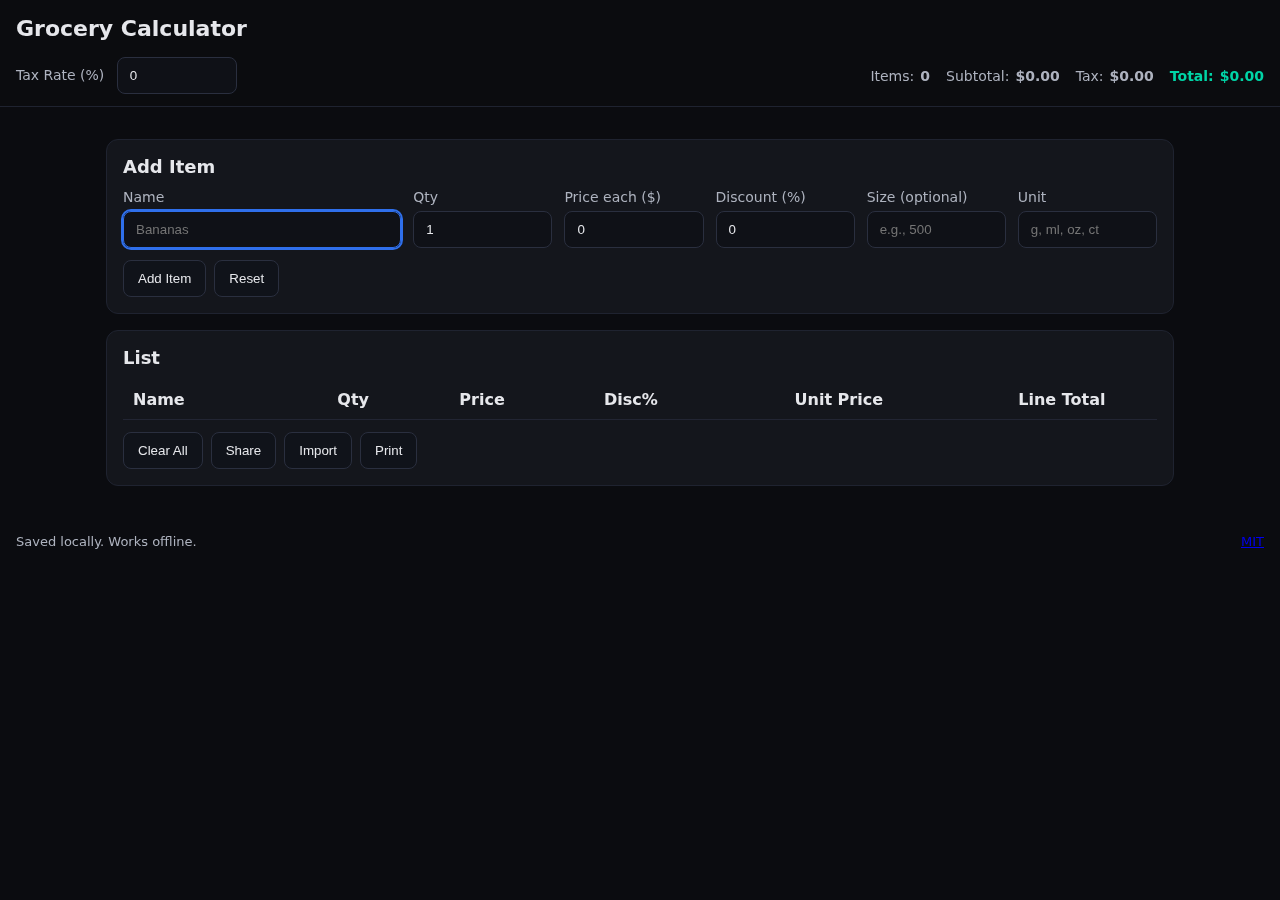
<file: index.html>
<!doctype html>
<html lang="en">
<head>
	<meta charset="utf-8" />
	<meta name="viewport" content="width=device-width,initial-scale=1" />
	<title>Grocery Calculator</title>
	<link rel="stylesheet" href="assets/styles.css" />
</head>
<body>
	<header class="app-header">
		<h1>Grocery Calculator</h1>
		<div class="totals">
			<label>Tax Rate (%)
				<input id="taxRate" type="number" min="0" step="0.01" value="0" />
			</label>
			<div class="summary">
				<div><span>Items:</span><strong id="summaryItems">0</strong></div>
				<div><span>Subtotal:</span><strong id="summarySubtotal">$0.00</strong></div>
				<div><span>Tax:</span><strong id="summaryTax">$0.00</strong></div>
				<div class="grand"><span>Total:</span><strong id="summaryTotal">$0.00</strong></div>
			</div>
		</div>
	</header>

	<main class="container">
		<section class="card">
			<h2>Add Item</h2>
			<form id="itemForm" autocomplete="off">
				<div class="grid">
					<label>Name
						<input id="name" required placeholder="Bananas" />
					</label>
					<label>Qty
						<input id="quantity" type="number" inputmode="decimal" min="0" step="0.01" value="1" />
					</label>
					<label>Price each ($)
						<input id="price" type="number" inputmode="decimal" min="0" step="0.01" value="0" />
					</label>
					<label>Discount (%)
						<input id="discountPct" type="number" inputmode="decimal" min="0" max="100" step="0.01" value="0" />
					</label>
					<label>Size (optional)
						<input id="size" type="number" inputmode="decimal" min="0" step="0.01" placeholder="e.g., 500" />
					</label>
					<label>Unit
						<input id="unit" placeholder="g, ml, oz, ct" />
					</label>
				</div>
				<div class="actions">
					<button id="addBtn" type="submit">Add Item</button>
					<button id="resetBtn" type="button">Reset</button>
				</div>
			</form>
		</section>

		<section class="card">
			<h2>List</h2>
			<div class="table-wrap">
				<table class="items">
					<thead>
						<tr>
							<th>Name</th>
							<th class="num">Qty</th>
							<th class="num">Price</th>
							<th class="num">Disc%</th>
							<th class="num">Unit Price</th>
							<th class="num">Line Total</th>
							<th></th>
						</tr>
					</thead>
					<tbody id="itemsBody"></tbody>
				</table>
			</div>
			<div class="toolbar">
				<button id="clearAllBtn" type="button">Clear All</button>
				<button id="shareBtn" type="button">Share</button>
				<button id="importBtn" type="button">Import</button>
				<button id="printBtn" type="button">Print</button>
			</div>
		</section>
	</main>

	<footer class="footer">
		<div>Saved locally. Works offline.</div>
		<a href="https://opensource.org/licenses/MIT" target="_blank" rel="noreferrer">MIT</a>
	</footer>

	<script src="assets/app.js"></script>
</body>
</html>
</file>
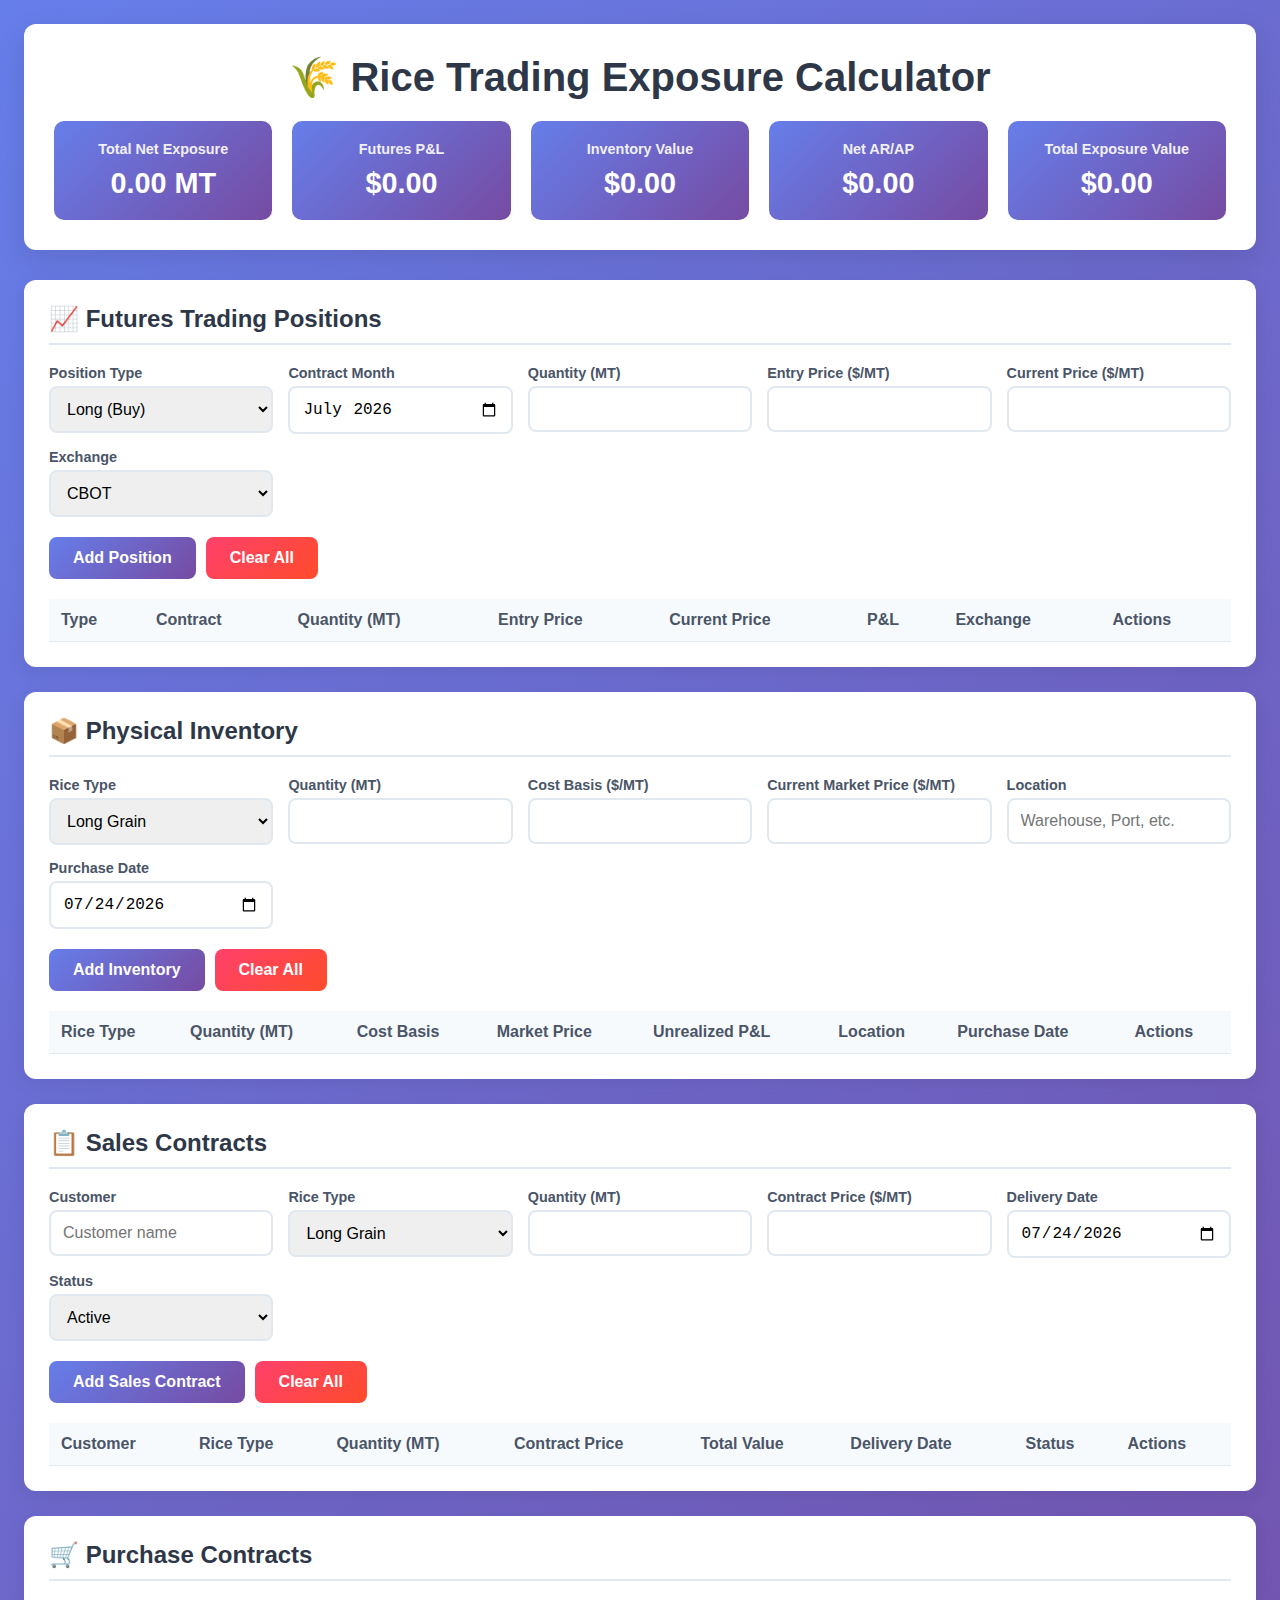
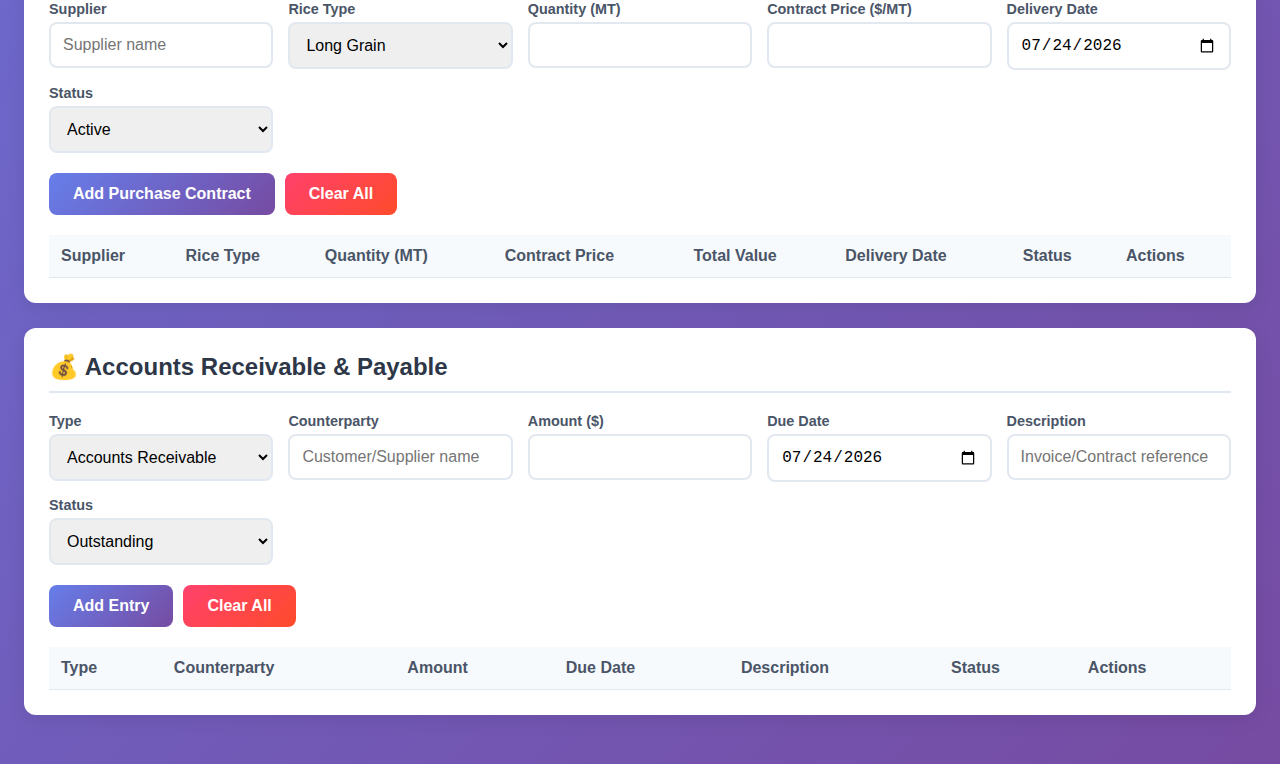
<file: rice-trading-calculator.html>
<!DOCTYPE html>
<html lang="en">
<head>
    <meta charset="UTF-8">
    <meta name="viewport" content="width=device-width, initial-scale=1.0">
    <title>Rice Trading Exposure Calculator</title>
    <style>
        * {
            margin: 0;
            padding: 0;
            box-sizing: border-box;
        }

        body {
            font-family: -apple-system, BlinkMacSystemFont, 'Segoe UI', Roboto, sans-serif;
            background: linear-gradient(135deg, #667eea 0%, #764ba2 100%);
            min-height: 100vh;
            padding: 24px;
        }

        .container {
            max-width: 1400px;
            margin: 0 auto;
        }

        .header {
            background: white;
            border-radius: 12px;
            padding: 30px;
            margin-bottom: 30px;
            box-shadow: 0 10px 30px rgba(0,0,0,0.1);
        }

        .header h1 {
            color: #2d3748;
            font-size: 2.5rem;
            margin-bottom: 20px;
            text-align: center;
        }

        .exposure-summary {
            display: grid;
            grid-template-columns: repeat(auto-fit, minmax(200px, 1fr));
            gap: 20px;
            margin-top: 20px;
        }

        .summary-card {
            background: linear-gradient(135deg, #4facfe 0%, #00f2fe 100%);
            color: white;
            padding: 20px;
            border-radius: 10px;
            text-align: center;
        }

        .summary-card h3 {
            font-size: 0.9rem;
            margin-bottom: 10px;
            opacity: 0.9;
        }

        .summary-card .value {
            font-size: 1.8rem;
            font-weight: bold;
        }

        .summary-card.positive { background: linear-gradient(135deg, #11998e 0%, #38ef7d 100%); }
        .summary-card.negative { background: linear-gradient(135deg, #ff416c 0%, #ff4b2b 100%); }
        .summary-card.neutral { background: linear-gradient(135deg, #667eea 0%, #764ba2 100%); }

        .section {
            background: white;
            border-radius: 12px;
            padding: 25px;
            margin-bottom: 25px;
            box-shadow: 0 5px 20px rgba(0,0,0,0.08);
        }

        .section h2 {
            color: #2d3748;
            margin-bottom: 20px;
            font-size: 1.5rem;
            border-bottom: 2px solid #e2e8f0;
            padding-bottom: 10px;
        }

        .form-grid {
            display: grid;
            grid-template-columns: repeat(auto-fit, minmax(200px, 1fr));
            gap: 15px;
            margin-bottom: 20px;
        }

        .form-group {
            display: flex;
            flex-direction: column;
        }

        .form-group label {
            font-weight: 600;
            color: #4a5568;
            margin-bottom: 5px;
            font-size: 0.9rem;
        }

        .form-group input, .form-group select {
            padding: 12px;
            border: 2px solid #e2e8f0;
            border-radius: 8px;
            font-size: 1rem;
            transition: border-color 0.3s;
        }

        .form-group input:focus, .form-group select:focus {
            outline: none;
            border-color: #667eea;
        }

        .btn {
            background: linear-gradient(135deg, #667eea 0%, #764ba2 100%);
            color: white;
            border: none;
            padding: 12px 24px;
            border-radius: 8px;
            cursor: pointer;
            font-size: 1rem;
            font-weight: 600;
            transition: transform 0.2s;
        }

        .btn:hover {
            transform: translateY(-2px);
        }

        .btn-danger {
            background: linear-gradient(135deg, #ff416c 0%, #ff4b2b 100%);
        }

        .btn-success {
            background: linear-gradient(135deg, #11998e 0%, #38ef7d 100%);
        }

        .table-container {
            overflow-x: auto;
            margin-top: 20px;
        }

        table {
            width: 100%;
            border-collapse: collapse;
            background: white;
        }

        th, td {
            padding: 12px;
            text-align: left;
            border-bottom: 1px solid #e2e8f0;
        }

        th {
            background: #f7fafc;
            font-weight: 600;
            color: #4a5568;
        }

        .number {
            text-align: right;
            font-family: 'Courier New', monospace;
        }

        .positive { color: #38a169; }
        .negative { color: #e53e3e; }

        .actions {
            display: flex;
            gap: 10px;
            flex-wrap: wrap;
            margin-top: 20px;
        }

        .position-type {
            padding: 4px 8px;
            border-radius: 4px;
            font-size: 0.8rem;
            font-weight: 600;
        }

        .position-type.long {
            background: #c6f6d5;
            color: #22543d;
        }

        .position-type.short {
            background: #fed7d7;
            color: #742a2a;
        }

        .status-badge {
            padding: 4px 8px;
            border-radius: 4px;
            font-size: 0.8rem;
            font-weight: 600;
        }

        .status-badge.active {
            background: #bee3f8;
            color: #2a69ac;
        }

        .status-badge.completed {
            background: #c6f6d5;
            color: #22543d;
        }

        .status-badge.pending {
            background: #fef5e7;
            color: #744210;
        }

        @media (max-width: 768px) {
            .form-grid {
                grid-template-columns: 1fr;
            }
            
            .exposure-summary {
                grid-template-columns: 1fr;
            }
            
            .actions {
                flex-direction: column;
            }
        }
    </style>
</head>
<body>
    <div class="container">
        <div class="header">
            <h1>🌾 Rice Trading Exposure Calculator</h1>
            <div class="exposure-summary">
                <div class="summary-card neutral">
                    <h3>Total Net Exposure</h3>
                    <div class="value" id="totalExposure">0 MT</div>
                </div>
                <div class="summary-card neutral">
                    <h3>Futures P&L</h3>
                    <div class="value" id="futuresPnL">$0</div>
                </div>
                <div class="summary-card neutral">
                    <h3>Inventory Value</h3>
                    <div class="value" id="inventoryValue">$0</div>
                </div>
                <div class="summary-card neutral">
                    <h3>Net AR/AP</h3>
                    <div class="value" id="netARAP">$0</div>
                </div>
                <div class="summary-card neutral">
                    <h3>Total Exposure Value</h3>
                    <div class="value" id="totalValue">$0</div>
                </div>
            </div>
        </div>

        <!-- Futures Trading Section -->
        <div class="section">
            <h2>📈 Futures Trading Positions</h2>
            <div class="form-grid">
                <div class="form-group">
                    <label>Position Type</label>
                    <select id="futuresPositionType">
                        <option value="long">Long (Buy)</option>
                        <option value="short">Short (Sell)</option>
                    </select>
                </div>
                <div class="form-group">
                    <label>Contract Month</label>
                    <input type="month" id="futuresContractMonth">
                </div>
                <div class="form-group">
                    <label>Quantity (MT)</label>
                    <input type="number" id="futuresQuantity" step="0.01" min="0">
                </div>
                <div class="form-group">
                    <label>Entry Price ($/MT)</label>
                    <input type="number" id="futuresEntryPrice" step="0.01" min="0">
                </div>
                <div class="form-group">
                    <label>Current Price ($/MT)</label>
                    <input type="number" id="futuresCurrentPrice" step="0.01" min="0">
                </div>
                <div class="form-group">
                    <label>Exchange</label>
                    <select id="futuresExchange">
                        <option value="CBOT">CBOT</option>
                        <option value="ICE">ICE</option>
                        <option value="Other">Other</option>
                    </select>
                </div>
            </div>
            <div class="actions">
                <button class="btn" onclick="addFuturesPosition()">Add Position</button>
                <button class="btn btn-danger" onclick="clearFuturesPositions()">Clear All</button>
            </div>
            <div class="table-container">
                <table id="futuresTable">
                    <thead>
                        <tr>
                            <th>Type</th>
                            <th>Contract</th>
                            <th>Quantity (MT)</th>
                            <th>Entry Price</th>
                            <th>Current Price</th>
                            <th>P&L</th>
                            <th>Exchange</th>
                            <th>Actions</th>
                        </tr>
                    </thead>
                    <tbody id="futuresTableBody"></tbody>
                </table>
            </div>
        </div>

        <!-- Physical Inventory Section -->
        <div class="section">
            <h2>📦 Physical Inventory</h2>
            <div class="form-grid">
                <div class="form-group">
                    <label>Rice Type</label>
                    <select id="inventoryRiceType">
                        <option value="Long Grain">Long Grain</option>
                        <option value="Medium Grain">Medium Grain</option>
                        <option value="Short Grain">Short Grain</option>
                        <option value="Basmati">Basmati</option>
                        <option value="Jasmine">Jasmine</option>
                        <option value="Brown Rice">Brown Rice</option>
                    </select>
                </div>
                <div class="form-group">
                    <label>Quantity (MT)</label>
                    <input type="number" id="inventoryQuantity" step="0.01" min="0">
                </div>
                <div class="form-group">
                    <label>Cost Basis ($/MT)</label>
                    <input type="number" id="inventoryCostBasis" step="0.01" min="0">
                </div>
                <div class="form-group">
                    <label>Current Market Price ($/MT)</label>
                    <input type="number" id="inventoryMarketPrice" step="0.01" min="0">
                </div>
                <div class="form-group">
                    <label>Location</label>
                    <input type="text" id="inventoryLocation" placeholder="Warehouse, Port, etc.">
                </div>
                <div class="form-group">
                    <label>Purchase Date</label>
                    <input type="date" id="inventoryPurchaseDate">
                </div>
            </div>
            <div class="actions">
                <button class="btn" onclick="addInventoryItem()">Add Inventory</button>
                <button class="btn btn-danger" onclick="clearInventory()">Clear All</button>
            </div>
            <div class="table-container">
                <table id="inventoryTable">
                    <thead>
                        <tr>
                            <th>Rice Type</th>
                            <th>Quantity (MT)</th>
                            <th>Cost Basis</th>
                            <th>Market Price</th>
                            <th>Unrealized P&L</th>
                            <th>Location</th>
                            <th>Purchase Date</th>
                            <th>Actions</th>
                        </tr>
                    </thead>
                    <tbody id="inventoryTableBody"></tbody>
                </table>
            </div>
        </div>

        <!-- Sales Contracts Section -->
        <div class="section">
            <h2>📋 Sales Contracts</h2>
            <div class="form-grid">
                <div class="form-group">
                    <label>Customer</label>
                    <input type="text" id="salesCustomer" placeholder="Customer name">
                </div>
                <div class="form-group">
                    <label>Rice Type</label>
                    <select id="salesRiceType">
                        <option value="Long Grain">Long Grain</option>
                        <option value="Medium Grain">Medium Grain</option>
                        <option value="Short Grain">Short Grain</option>
                        <option value="Basmati">Basmati</option>
                        <option value="Jasmine">Jasmine</option>
                        <option value="Brown Rice">Brown Rice</option>
                    </select>
                </div>
                <div class="form-group">
                    <label>Quantity (MT)</label>
                    <input type="number" id="salesQuantity" step="0.01" min="0">
                </div>
                <div class="form-group">
                    <label>Contract Price ($/MT)</label>
                    <input type="number" id="salesContractPrice" step="0.01" min="0">
                </div>
                <div class="form-group">
                    <label>Delivery Date</label>
                    <input type="date" id="salesDeliveryDate">
                </div>
                <div class="form-group">
                    <label>Status</label>
                    <select id="salesStatus">
                        <option value="active">Active</option>
                        <option value="completed">Completed</option>
                        <option value="pending">Pending</option>
                    </select>
                </div>
            </div>
            <div class="actions">
                <button class="btn" onclick="addSalesContract()">Add Sales Contract</button>
                <button class="btn btn-danger" onclick="clearSalesContracts()">Clear All</button>
            </div>
            <div class="table-container">
                <table id="salesTable">
                    <thead>
                        <tr>
                            <th>Customer</th>
                            <th>Rice Type</th>
                            <th>Quantity (MT)</th>
                            <th>Contract Price</th>
                            <th>Total Value</th>
                            <th>Delivery Date</th>
                            <th>Status</th>
                            <th>Actions</th>
                        </tr>
                    </thead>
                    <tbody id="salesTableBody"></tbody>
                </table>
            </div>
        </div>

        <!-- Purchase Contracts Section -->
        <div class="section">
            <h2>🛒 Purchase Contracts</h2>
            <div class="form-grid">
                <div class="form-group">
                    <label>Supplier</label>
                    <input type="text" id="purchaseSupplier" placeholder="Supplier name">
                </div>
                <div class="form-group">
                    <label>Rice Type</label>
                    <select id="purchaseRiceType">
                        <option value="Long Grain">Long Grain</option>
                        <option value="Medium Grain">Medium Grain</option>
                        <option value="Short Grain">Short Grain</option>
                        <option value="Basmati">Basmati</option>
                        <option value="Jasmine">Jasmine</option>
                        <option value="Brown Rice">Brown Rice</option>
                    </select>
                </div>
                <div class="form-group">
                    <label>Quantity (MT)</label>
                    <input type="number" id="purchaseQuantity" step="0.01" min="0">
                </div>
                <div class="form-group">
                    <label>Contract Price ($/MT)</label>
                    <input type="number" id="purchaseContractPrice" step="0.01" min="0">
                </div>
                <div class="form-group">
                    <label>Delivery Date</label>
                    <input type="date" id="purchaseDeliveryDate">
                </div>
                <div class="form-group">
                    <label>Status</label>
                    <select id="purchaseStatus">
                        <option value="active">Active</option>
                        <option value="completed">Completed</option>
                        <option value="pending">Pending</option>
                    </select>
                </div>
            </div>
            <div class="actions">
                <button class="btn" onclick="addPurchaseContract()">Add Purchase Contract</button>
                <button class="btn btn-danger" onclick="clearPurchaseContracts()">Clear All</button>
            </div>
            <div class="table-container">
                <table id="purchaseTable">
                    <thead>
                        <tr>
                            <th>Supplier</th>
                            <th>Rice Type</th>
                            <th>Quantity (MT)</th>
                            <th>Contract Price</th>
                            <th>Total Value</th>
                            <th>Delivery Date</th>
                            <th>Status</th>
                            <th>Actions</th>
                        </tr>
                    </thead>
                    <tbody id="purchaseTableBody"></tbody>
                </table>
            </div>
        </div>

        <!-- AR/AP Section -->
        <div class="section">
            <h2>💰 Accounts Receivable & Payable</h2>
            <div class="form-grid">
                <div class="form-group">
                    <label>Type</label>
                    <select id="arapType">
                        <option value="receivable">Accounts Receivable</option>
                        <option value="payable">Accounts Payable</option>
                    </select>
                </div>
                <div class="form-group">
                    <label>Counterparty</label>
                    <input type="text" id="arapCounterparty" placeholder="Customer/Supplier name">
                </div>
                <div class="form-group">
                    <label>Amount ($)</label>
                    <input type="number" id="arapAmount" step="0.01" min="0">
                </div>
                <div class="form-group">
                    <label>Due Date</label>
                    <input type="date" id="arapDueDate">
                </div>
                <div class="form-group">
                    <label>Description</label>
                    <input type="text" id="arapDescription" placeholder="Invoice/Contract reference">
                </div>
                <div class="form-group">
                    <label>Status</label>
                    <select id="arapStatus">
                        <option value="outstanding">Outstanding</option>
                        <option value="paid">Paid</option>
                        <option value="overdue">Overdue</option>
                    </select>
                </div>
            </div>
            <div class="actions">
                <button class="btn" onclick="addARAP()">Add Entry</button>
                <button class="btn btn-danger" onclick="clearARAP()">Clear All</button>
            </div>
            <div class="table-container">
                <table id="arapTable">
                    <thead>
                        <tr>
                            <th>Type</th>
                            <th>Counterparty</th>
                            <th>Amount</th>
                            <th>Due Date</th>
                            <th>Description</th>
                            <th>Status</th>
                            <th>Actions</th>
                        </tr>
                    </thead>
                    <tbody id="arapTableBody"></tbody>
                </table>
            </div>
        </div>
    </div>

    <script>
        // Data storage
        let futuresPositions = [];
        let inventory = [];
        let salesContracts = [];
        let purchaseContracts = [];
        let arapEntries = [];

        // Initialize with current date
        document.addEventListener('DOMContentLoaded', function() {
            const today = new Date().toISOString().split('T')[0];
            document.getElementById('futuresContractMonth').value = today.substring(0, 7);
            document.getElementById('inventoryPurchaseDate').value = today;
            document.getElementById('salesDeliveryDate').value = today;
            document.getElementById('purchaseDeliveryDate').value = today;
            document.getElementById('arapDueDate').value = today;
            
            loadData();
            updateSummary();
        });

        // Futures Trading Functions
        function addFuturesPosition() {
            const positionType = document.getElementById('futuresPositionType').value;
            const contractMonth = document.getElementById('futuresContractMonth').value;
            const quantity = parseFloat(document.getElementById('futuresQuantity').value);
            const entryPrice = parseFloat(document.getElementById('futuresEntryPrice').value);
            const currentPrice = parseFloat(document.getElementById('futuresCurrentPrice').value);
            const exchange = document.getElementById('futuresExchange').value;

            if (!quantity || !entryPrice || !currentPrice) {
                alert('Please fill in all required fields');
                return;
            }

            const pnl = positionType === 'long' 
                ? (currentPrice - entryPrice) * quantity
                : (entryPrice - currentPrice) * quantity;

            const position = {
                id: Date.now(),
                type: positionType,
                contractMonth,
                quantity,
                entryPrice,
                currentPrice,
                pnl,
                exchange
            };

            futuresPositions.push(position);
            updateFuturesTable();
            updateSummary();
            saveData();
            clearFuturesForm();
        }

        function updateFuturesTable() {
            const tbody = document.getElementById('futuresTableBody');
            tbody.innerHTML = '';

            futuresPositions.forEach(position => {
                const row = tbody.insertRow();
                row.innerHTML = `
                    <td><span class="position-type ${position.type}">${position.type.toUpperCase()}</span></td>
                    <td>${position.contractMonth}</td>
                    <td class="number">${position.quantity.toFixed(2)}</td>
                    <td class="number">$${position.entryPrice.toFixed(2)}</td>
                    <td class="number">$${position.currentPrice.toFixed(2)}</td>
                    <td class="number ${position.pnl >= 0 ? 'positive' : 'negative'}">$${position.pnl.toFixed(2)}</td>
                    <td>${position.exchange}</td>
                    <td><button class="btn btn-danger" onclick="removeFuturesPosition(${position.id})">Remove</button></td>
                `;
            });
        }

        function removeFuturesPosition(id) {
            futuresPositions = futuresPositions.filter(p => p.id !== id);
            updateFuturesTable();
            updateSummary();
            saveData();
        }

        function clearFuturesPositions() {
            if (confirm('Are you sure you want to clear all futures positions?')) {
                futuresPositions = [];
                updateFuturesTable();
                updateSummary();
                saveData();
            }
        }

        function clearFuturesForm() {
            document.getElementById('futuresQuantity').value = '';
            document.getElementById('futuresEntryPrice').value = '';
            document.getElementById('futuresCurrentPrice').value = '';
        }

        // Inventory Functions
        function addInventoryItem() {
            const riceType = document.getElementById('inventoryRiceType').value;
            const quantity = parseFloat(document.getElementById('inventoryQuantity').value);
            const costBasis = parseFloat(document.getElementById('inventoryCostBasis').value);
            const marketPrice = parseFloat(document.getElementById('inventoryMarketPrice').value);
            const location = document.getElementById('inventoryLocation').value;
            const purchaseDate = document.getElementById('inventoryPurchaseDate').value;

            if (!quantity || !costBasis || !marketPrice) {
                alert('Please fill in all required fields');
                return;
            }

            const unrealizedPnl = (marketPrice - costBasis) * quantity;

            const item = {
                id: Date.now(),
                riceType,
                quantity,
                costBasis,
                marketPrice,
                unrealizedPnl,
                location,
                purchaseDate
            };

            inventory.push(item);
            updateInventoryTable();
            updateSummary();
            saveData();
            clearInventoryForm();
        }

        function updateInventoryTable() {
            const tbody = document.getElementById('inventoryTableBody');
            tbody.innerHTML = '';

            inventory.forEach(item => {
                const row = tbody.insertRow();
                row.innerHTML = `
                    <td>${item.riceType}</td>
                    <td class="number">${item.quantity.toFixed(2)}</td>
                    <td class="number">$${item.costBasis.toFixed(2)}</td>
                    <td class="number">$${item.marketPrice.toFixed(2)}</td>
                    <td class="number ${item.unrealizedPnl >= 0 ? 'positive' : 'negative'}">$${item.unrealizedPnl.toFixed(2)}</td>
                    <td>${item.location}</td>
                    <td>${item.purchaseDate}</td>
                    <td><button class="btn btn-danger" onclick="removeInventoryItem(${item.id})">Remove</button></td>
                `;
            });
        }

        function removeInventoryItem(id) {
            inventory = inventory.filter(item => item.id !== id);
            updateInventoryTable();
            updateSummary();
            saveData();
        }

        function clearInventory() {
            if (confirm('Are you sure you want to clear all inventory?')) {
                inventory = [];
                updateInventoryTable();
                updateSummary();
                saveData();
            }
        }

        function clearInventoryForm() {
            document.getElementById('inventoryQuantity').value = '';
            document.getElementById('inventoryCostBasis').value = '';
            document.getElementById('inventoryMarketPrice').value = '';
            document.getElementById('inventoryLocation').value = '';
        }

        // Sales Contracts Functions
        function addSalesContract() {
            const customer = document.getElementById('salesCustomer').value;
            const riceType = document.getElementById('salesRiceType').value;
            const quantity = parseFloat(document.getElementById('salesQuantity').value);
            const contractPrice = parseFloat(document.getElementById('salesContractPrice').value);
            const deliveryDate = document.getElementById('salesDeliveryDate').value;
            const status = document.getElementById('salesStatus').value;

            if (!customer || !quantity || !contractPrice || !deliveryDate) {
                alert('Please fill in all required fields');
                return;
            }

            const totalValue = quantity * contractPrice;

            const contract = {
                id: Date.now(),
                customer,
                riceType,
                quantity,
                contractPrice,
                totalValue,
                deliveryDate,
                status
            };

            salesContracts.push(contract);
            updateSalesTable();
            updateSummary();
            saveData();
            clearSalesForm();
        }

        function updateSalesTable() {
            const tbody = document.getElementById('salesTableBody');
            tbody.innerHTML = '';

            salesContracts.forEach(contract => {
                const row = tbody.insertRow();
                row.innerHTML = `
                    <td>${contract.customer}</td>
                    <td>${contract.riceType}</td>
                    <td class="number">${contract.quantity.toFixed(2)}</td>
                    <td class="number">$${contract.contractPrice.toFixed(2)}</td>
                    <td class="number">$${contract.totalValue.toFixed(2)}</td>
                    <td>${contract.deliveryDate}</td>
                    <td><span class="status-badge ${contract.status}">${contract.status.toUpperCase()}</span></td>
                    <td><button class="btn btn-danger" onclick="removeSalesContract(${contract.id})">Remove</button></td>
                `;
            });
        }

        function removeSalesContract(id) {
            salesContracts = salesContracts.filter(c => c.id !== id);
            updateSalesTable();
            updateSummary();
            saveData();
        }

        function clearSalesContracts() {
            if (confirm('Are you sure you want to clear all sales contracts?')) {
                salesContracts = [];
                updateSalesTable();
                updateSummary();
                saveData();
            }
        }

        function clearSalesForm() {
            document.getElementById('salesCustomer').value = '';
            document.getElementById('salesQuantity').value = '';
            document.getElementById('salesContractPrice').value = '';
        }

        // Purchase Contracts Functions
        function addPurchaseContract() {
            const supplier = document.getElementById('purchaseSupplier').value;
            const riceType = document.getElementById('purchaseRiceType').value;
            const quantity = parseFloat(document.getElementById('purchaseQuantity').value);
            const contractPrice = parseFloat(document.getElementById('purchaseContractPrice').value);
            const deliveryDate = document.getElementById('purchaseDeliveryDate').value;
            const status = document.getElementById('purchaseStatus').value;

            if (!supplier || !quantity || !contractPrice || !deliveryDate) {
                alert('Please fill in all required fields');
                return;
            }

            const totalValue = quantity * contractPrice;

            const contract = {
                id: Date.now(),
                supplier,
                riceType,
                quantity,
                contractPrice,
                totalValue,
                deliveryDate,
                status
            };

            purchaseContracts.push(contract);
            updatePurchaseTable();
            updateSummary();
            saveData();
            clearPurchaseForm();
        }

        function updatePurchaseTable() {
            const tbody = document.getElementById('purchaseTableBody');
            tbody.innerHTML = '';

            purchaseContracts.forEach(contract => {
                const row = tbody.insertRow();
                row.innerHTML = `
                    <td>${contract.supplier}</td>
                    <td>${contract.riceType}</td>
                    <td class="number">${contract.quantity.toFixed(2)}</td>
                    <td class="number">$${contract.contractPrice.toFixed(2)}</td>
                    <td class="number">$${contract.totalValue.toFixed(2)}</td>
                    <td>${contract.deliveryDate}</td>
                    <td><span class="status-badge ${contract.status}">${contract.status.toUpperCase()}</span></td>
                    <td><button class="btn btn-danger" onclick="removePurchaseContract(${contract.id})">Remove</button></td>
                `;
            });
        }

        function removePurchaseContract(id) {
            purchaseContracts = purchaseContracts.filter(c => c.id !== id);
            updatePurchaseTable();
            updateSummary();
            saveData();
        }

        function clearPurchaseContracts() {
            if (confirm('Are you sure you want to clear all purchase contracts?')) {
                purchaseContracts = [];
                updatePurchaseTable();
                updateSummary();
                saveData();
            }
        }

        function clearPurchaseForm() {
            document.getElementById('purchaseSupplier').value = '';
            document.getElementById('purchaseQuantity').value = '';
            document.getElementById('purchaseContractPrice').value = '';
        }

        // AR/AP Functions
        function addARAP() {
            const type = document.getElementById('arapType').value;
            const counterparty = document.getElementById('arapCounterparty').value;
            const amount = parseFloat(document.getElementById('arapAmount').value);
            const dueDate = document.getElementById('arapDueDate').value;
            const description = document.getElementById('arapDescription').value;
            const status = document.getElementById('arapStatus').value;

            if (!counterparty || !amount || !dueDate) {
                alert('Please fill in all required fields');
                return;
            }

            const entry = {
                id: Date.now(),
                type,
                counterparty,
                amount,
                dueDate,
                description,
                status
            };

            arapEntries.push(entry);
            updateARAPTable();
            updateSummary();
            saveData();
            clearARAPForm();
        }

        function updateARAPTable() {
            const tbody = document.getElementById('arapTableBody');
            tbody.innerHTML = '';

            arapEntries.forEach(entry => {
                const row = tbody.insertRow();
                row.innerHTML = `
                    <td><span class="position-type ${entry.type}">${entry.type.toUpperCase()}</span></td>
                    <td>${entry.counterparty}</td>
                    <td class="number ${entry.type === 'receivable' ? 'positive' : 'negative'}">$${entry.amount.toFixed(2)}</td>
                    <td>${entry.dueDate}</td>
                    <td>${entry.description}</td>
                    <td><span class="status-badge ${entry.status}">${entry.status.toUpperCase()}</span></td>
                    <td><button class="btn btn-danger" onclick="removeARAP(${entry.id})">Remove</button></td>
                `;
            });
        }

        function removeARAP(id) {
            arapEntries = arapEntries.filter(entry => entry.id !== id);
            updateARAPTable();
            updateSummary();
            saveData();
        }

        function clearARAP() {
            if (confirm('Are you sure you want to clear all AR/AP entries?')) {
                arapEntries = [];
                updateARAPTable();
                updateSummary();
                saveData();
            }
        }

        function clearARAPForm() {
            document.getElementById('arapCounterparty').value = '';
            document.getElementById('arapAmount').value = '';
            document.getElementById('arapDescription').value = '';
        }

        // Summary and Calculations
        function updateSummary() {
            // Calculate futures P&L
            const futuresPnL = futuresPositions.reduce((sum, pos) => sum + pos.pnl, 0);
            
            // Calculate inventory value
            const inventoryValue = inventory.reduce((sum, item) => sum + (item.marketPrice * item.quantity), 0);
            
            // Calculate net AR/AP
            const receivables = arapEntries.filter(entry => entry.type === 'receivable' && entry.status !== 'paid')
                .reduce((sum, entry) => sum + entry.amount, 0);
            const payables = arapEntries.filter(entry => entry.type === 'payable' && entry.status !== 'paid')
                .reduce((sum, entry) => sum + entry.amount, 0);
            const netARAP = receivables - payables;
            
            // Calculate total net exposure (futures + physical inventory)
            const futuresExposure = futuresPositions.reduce((sum, pos) => {
                return sum + (pos.type === 'long' ? pos.quantity : -pos.quantity);
            }, 0);
            
            const physicalInventory = inventory.reduce((sum, item) => sum + item.quantity, 0);
            const salesCommitments = salesContracts.filter(c => c.status === 'active')
                .reduce((sum, c) => sum + c.quantity, 0);
            const purchaseCommitments = purchaseContracts.filter(c => c.status === 'active')
                .reduce((sum, c) => sum + c.quantity, 0);
            
            const totalNetExposure = futuresExposure + physicalInventory - salesCommitments + purchaseCommitments;
            
            // Calculate total exposure value
            const totalValue = futuresPnL + inventoryValue + netARAP;
            
            // Update display
            document.getElementById('totalExposure').textContent = `${totalNetExposure.toFixed(2)} MT`;
            document.getElementById('futuresPnL').textContent = `$${futuresPnL.toFixed(2)}`;
            document.getElementById('inventoryValue').textContent = `$${inventoryValue.toFixed(2)}`;
            document.getElementById('netARAP').textContent = `$${netARAP.toFixed(2)}`;
            document.getElementById('totalValue').textContent = `$${totalValue.toFixed(2)}`;
            
            // Update card colors based on values
            updateCardColor('totalExposure', totalNetExposure);
            updateCardColor('futuresPnL', futuresPnL);
            updateCardColor('inventoryValue', inventoryValue);
            updateCardColor('netARAP', netARAP);
            updateCardColor('totalValue', totalValue);
        }

        function updateCardColor(elementId, value) {
            const card = document.getElementById(elementId).closest('.summary-card');
            card.className = 'summary-card';
            
            if (value > 0) {
                card.classList.add('positive');
            } else if (value < 0) {
                card.classList.add('negative');
            } else {
                card.classList.add('neutral');
            }
        }

        // Data persistence
        function saveData() {
            const data = {
                futuresPositions,
                inventory,
                salesContracts,
                purchaseContracts,
                arapEntries
            };
            localStorage.setItem('riceTradingData', JSON.stringify(data));
        }

        function loadData() {
            const saved = localStorage.getItem('riceTradingData');
            if (saved) {
                const data = JSON.parse(saved);
                futuresPositions = data.futuresPositions || [];
                inventory = data.inventory || [];
                salesContracts = data.salesContracts || [];
                purchaseContracts = data.purchaseContracts || [];
                arapEntries = data.arapEntries || [];
                
                updateFuturesTable();
                updateInventoryTable();
                updateSalesTable();
                updatePurchaseTable();
                updateARAPTable();
            }
        }
    </script>
</body>
</html>
</file>
<file: assets/styles.css>
:root {
	--bg: #0b0c10;
	--card: #14161c;
	--text: #e6e7eb;
	--muted: #aeb3bf;
	--accent: #6ab7ff;
	--accent-2: #00d4a6;
	--danger: #ff6b6b;
}

* { box-sizing: border-box; }

html, body { height: 100%; }

body {
	margin: 0;
	font-family: ui-sans-serif, system-ui, -apple-system, Segoe UI, Roboto, Helvetica, Arial, Apple Color Emoji, Segoe UI Emoji;
	background: var(--bg);
	color: var(--text);
}

.container {
	max-width: 1100px;
	margin: 0 auto;
	padding: 16px;
}

.app-header {
	position: sticky;
	top: 0;
	z-index: 10;
	background: rgba(11,12,16,0.9);
	backdrop-filter: saturate(180%) blur(8px);
	border-bottom: 1px solid #1f2330;
}

.app-header h1 {
	margin: 0;
	padding: 16px;
	font-size: 22px;
}

.totals {
	display: flex;
	gap: 24px;
	align-items: center;
	justify-content: space-between;
	padding: 0 16px 12px 16px;
}

.totals label { color: var(--muted); font-size: 14px; }
.totals input { width: 120px; margin-left: 8px; }

.summary { display: flex; gap: 16px; align-items: center; }
.summary div { color: var(--muted); font-size: 14px; }
.summary span { margin-right: 6px; }
.summary .grand { color: var(--accent-2); font-weight: 700; }

.card {
	background: var(--card);
	border: 1px solid #1f2330;
	border-radius: 12px;
	padding: 16px;
	margin: 16px 0;
}

h2 { margin: 0 0 12px 0; font-size: 18px; }

form label { display: grid; gap: 6px; color: var(--muted); font-size: 14px; }
input { width: 100%; padding: 10px 12px; border-radius: 8px; border: 1px solid #2a2f3f; background: #0f1117; color: var(--text); }
input:focus { outline: 2px solid #2f6feb; border-color: #2f6feb; }

.grid { display: grid; grid-template-columns: 2fr repeat(3,1fr) 1fr 1fr; gap: 12px; }

.actions { display: flex; gap: 8px; margin-top: 12px; }
button { padding: 10px 14px; border-radius: 8px; border: 1px solid #2a2f3f; background: #10131a; color: var(--text); cursor: pointer; }
button:hover { background: #171b23; }
button:active { transform: translateY(1px); }

.table-wrap { overflow: auto; }
.items { width: 100%; border-collapse: collapse; }
.items th, .items td { padding: 10px; border-bottom: 1px solid #222533; text-align: left; }
.items th.num, .items td.num { text-align: right; }
.items tbody tr:hover { background: #161a22; }
.items td.actions { text-align: right; white-space: nowrap; }

.tag { font-size: 12px; padding: 2px 6px; border-radius: 999px; background: #0f1320; color: var(--muted); border: 1px solid #26304a; }

.toolbar { display: flex; gap: 8px; margin-top: 12px; }

.footer { display: flex; align-items: center; justify-content: space-between; padding: 16px; color: var(--muted); font-size: 13px; }

/* Print view */
@media print {
	.app-header, .card h2, .toolbar, .actions, form, .footer { display: none !important; }
	.card { border: none; }
	.items th:last-child, .items td:last-child { display: none; }
	body { background: white; color: black; }
}
</file>
